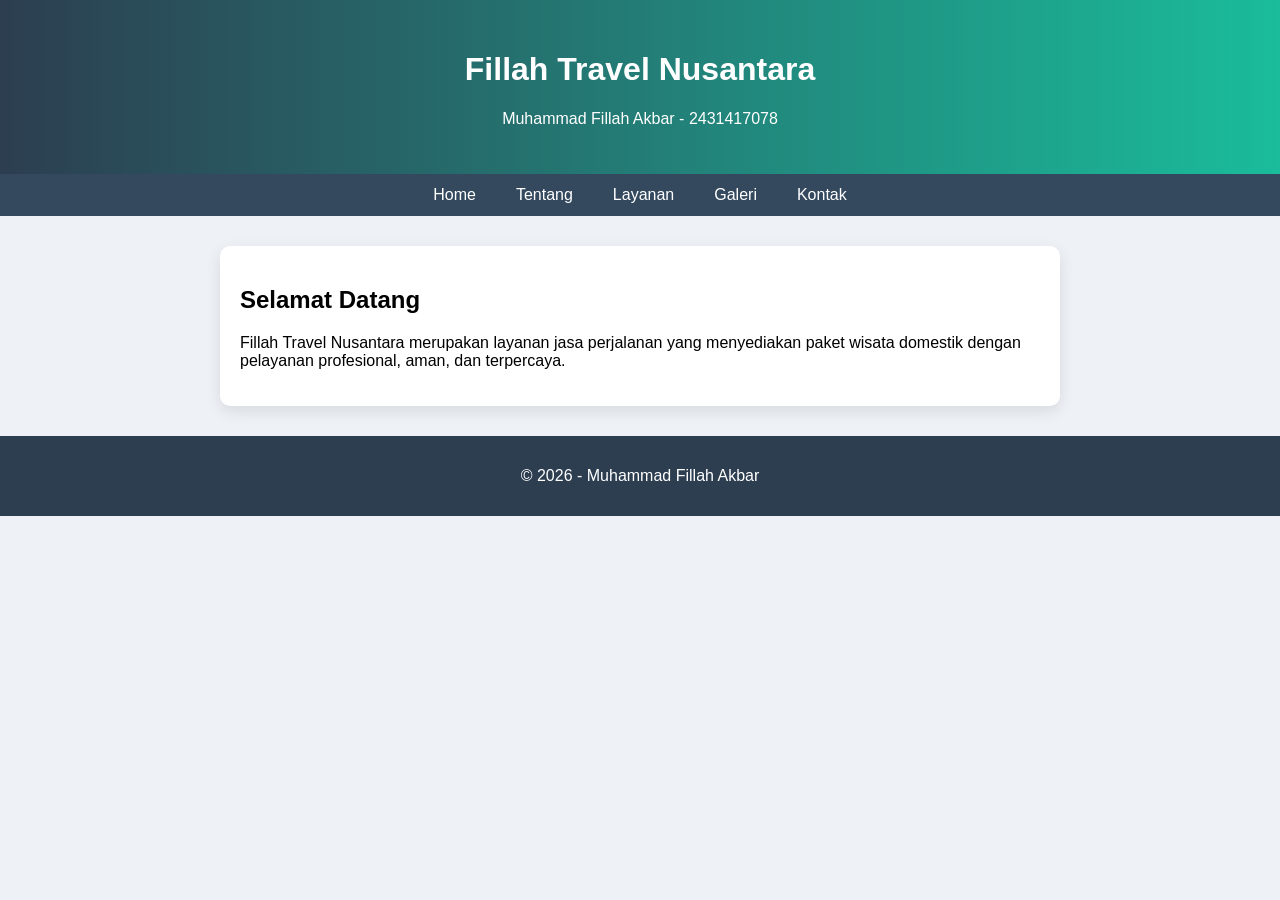
<file: index.html>
<!DOCTYPE html>
<html lang="id">
<head>
    <meta charset="UTF-8">
    <title>Fillah Travel Nusantara</title>
    <link rel="stylesheet" href="style.css">
</head>
<body>

<header>
    <h1>Fillah Travel Nusantara</h1>
    <p>Muhammad Fillah Akbar - 2431417078</p>
</header>

<nav>
    <a href="index.html">Home</a>
    <a href="tentang.html">Tentang</a>
    <a href="layanan.html">Layanan</a>
    <a href="galeri.html">Galeri</a>
    <a href="kontak.html">Kontak</a>
</nav>

<section>
    <h2>Selamat Datang</h2>
    <p>
        Fillah Travel Nusantara merupakan layanan jasa perjalanan yang menyediakan
        paket wisata domestik dengan pelayanan profesional, aman, dan terpercaya.
    </p>
</section>

<footer>
    <p>&copy; 2026 - Muhammad Fillah Akbar</p>
</footer>

</body>
</html>
</file>
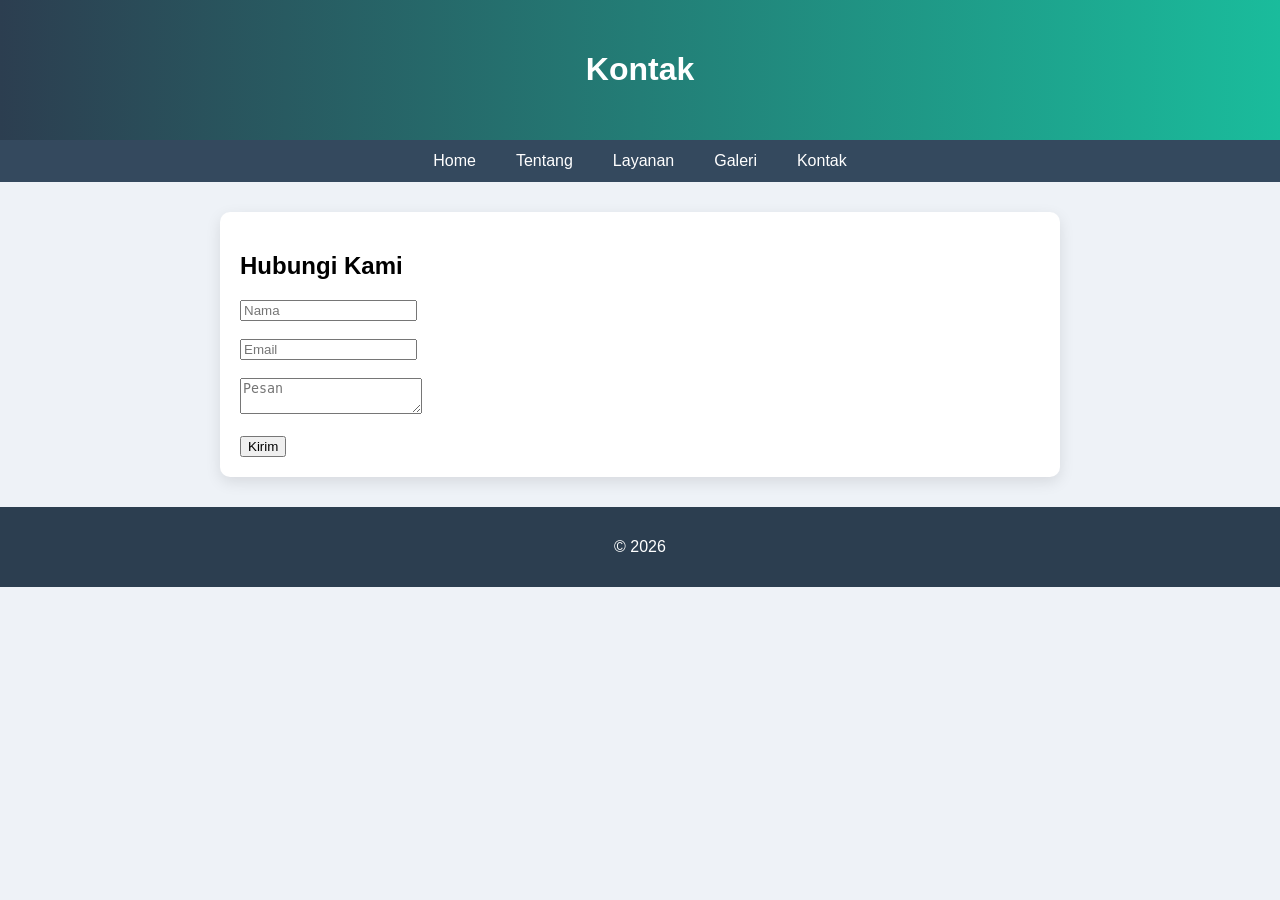
<file: kontak.html>
<!DOCTYPE html>
<html lang="id">
<head>
    <meta charset="UTF-8">
    <title>Kontak</title>
    <link rel="stylesheet" href="style.css">
    <script src="script.js"></script>
</head>
<body>

<header>
    <h1>Kontak</h1>
</header>

<nav>
    <a href="index.html">Home</a>
    <a href="tentang.html">Tentang</a>
    <a href="layanan.html">Layanan</a>
    <a href="galeri.html">Galeri</a>
    <a href="kontak.html">Kontak</a>
</nav>

<section>
    <h2>Hubungi Kami</h2>

    <input type="text" id="nama" placeholder="Nama"><br><br>
    <input type="email" id="email" placeholder="Email"><br><br>
    <textarea id="pesan" placeholder="Pesan"></textarea><br><br>

    <button onclick="kirimPesan()">Kirim</button>
</section>

<footer>
    <p>&copy; 2026</p>
</footer>

</body>
</html>
</file>
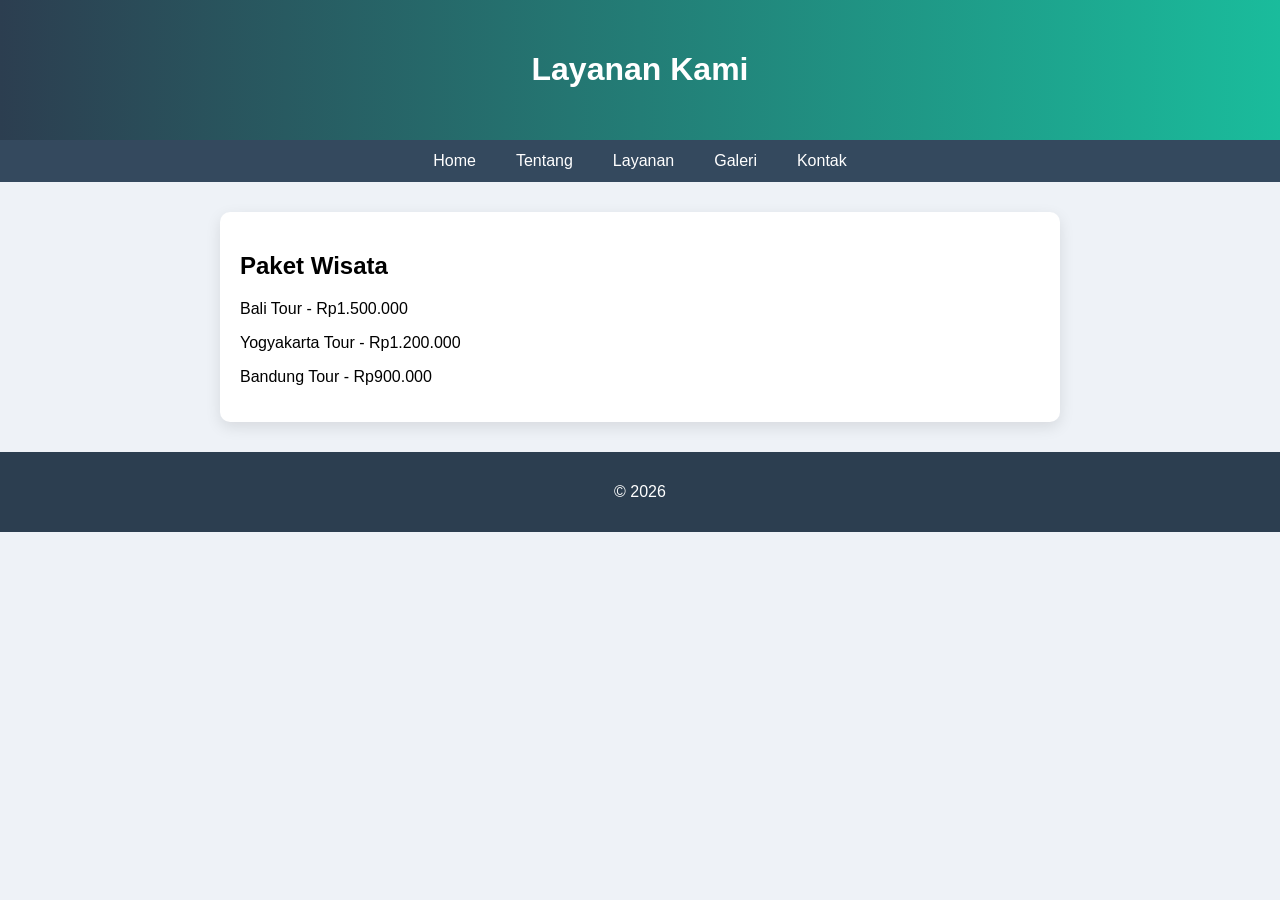
<file: layanan.html>
<!DOCTYPE html>
<html lang="id">
<head>
    <meta charset="UTF-8">
    <title>Layanan</title>
    <link rel="stylesheet" href="style.css">
</head>
<body>

<header>
    <h1>Layanan Kami</h1>
</header>

<nav>
    <a href="index.html">Home</a>
    <a href="tentang.html">Tentang</a>
    <a href="layanan.html">Layanan</a>
    <a href="galeri.html">Galeri</a>
    <a href="kontak.html">Kontak</a>
</nav>

<section>
    <h2>Paket Wisata</h2>

    <p>Bali Tour - Rp1.500.000</p>
    <p>Yogyakarta Tour - Rp1.200.000</p>
    <p>Bandung Tour - Rp900.000</p>

</section>

<footer>
    <p>&copy; 2026</p>
</footer>

</body>
</html>
</file>
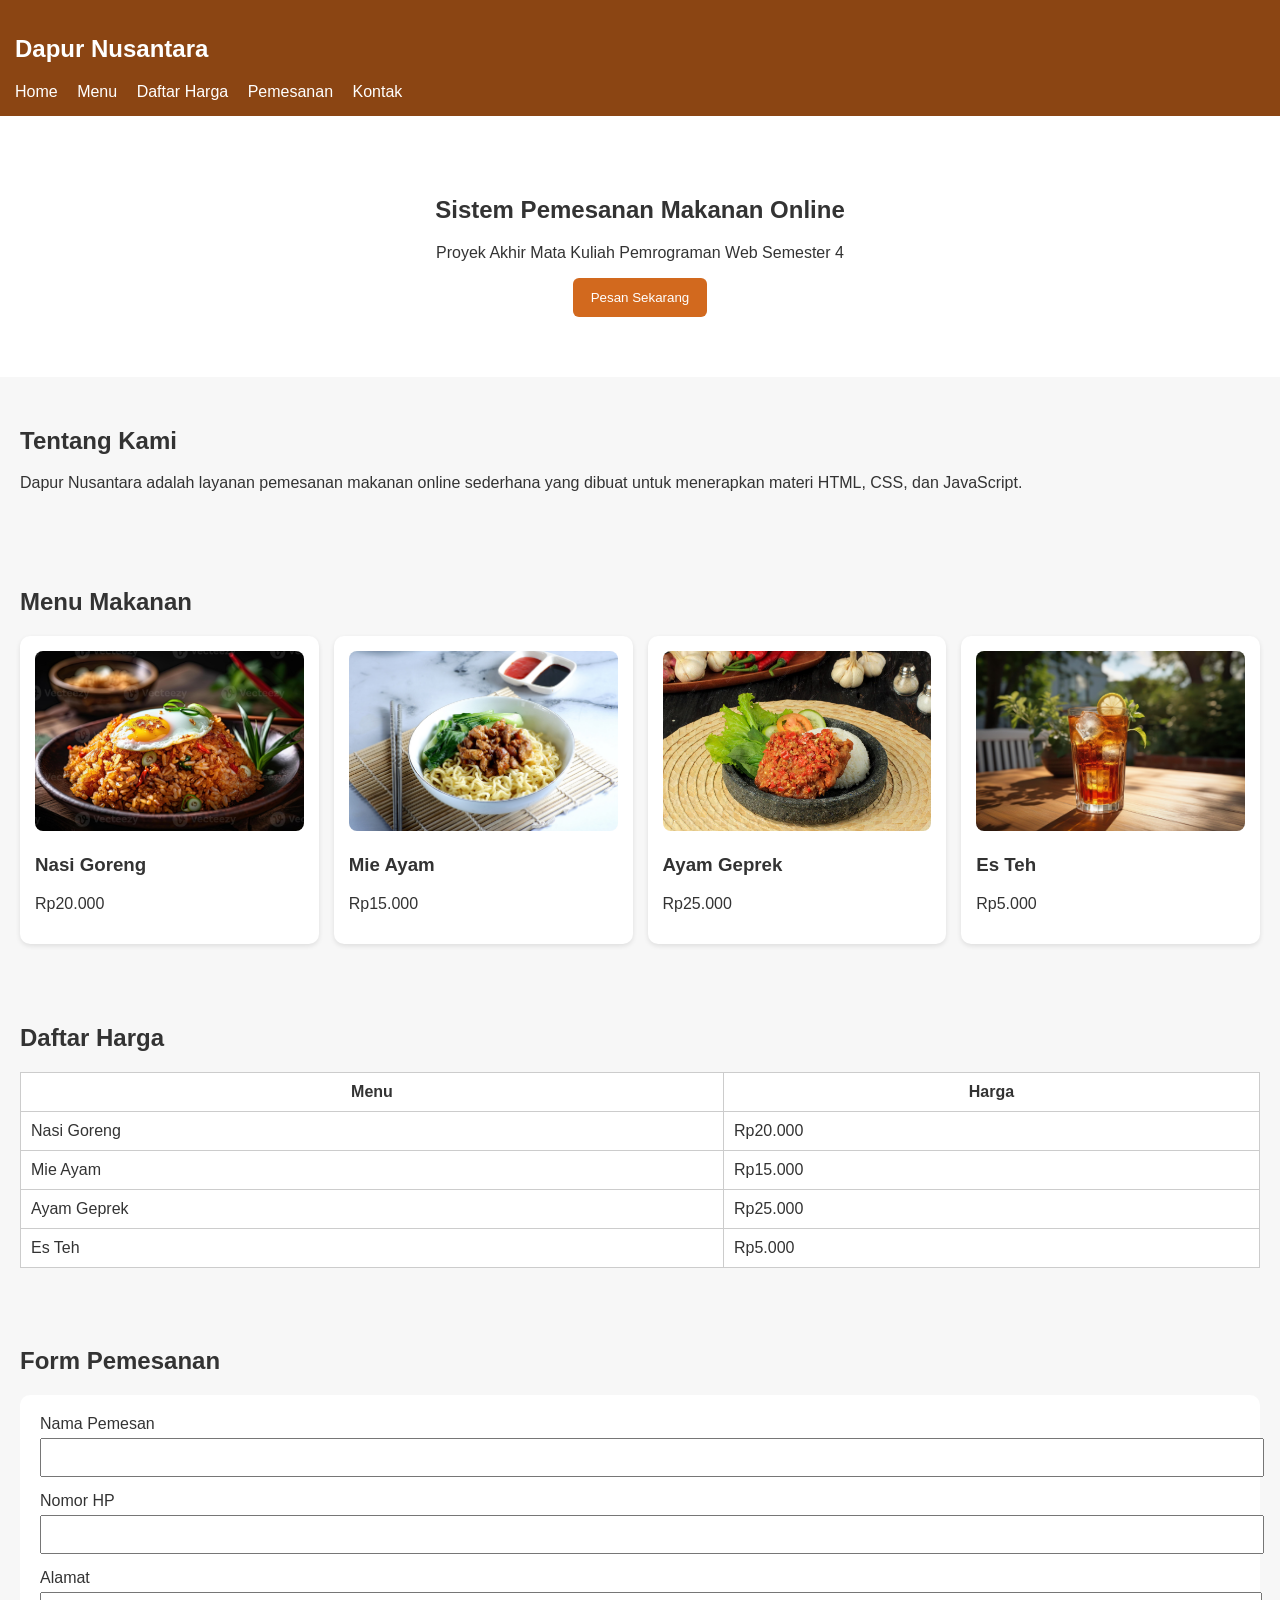
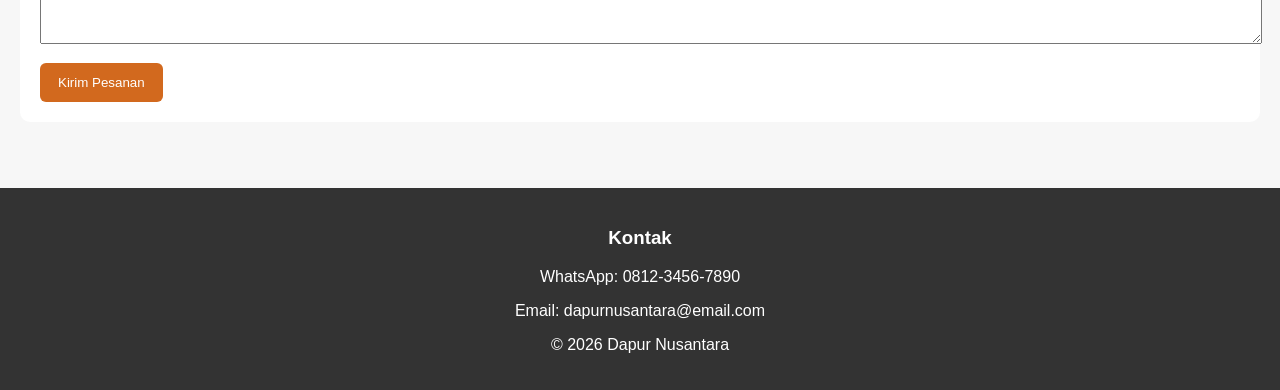
<file: Pembeli.html>
<!DOCTYPE html>
<html lang="id">
<head>
<meta charset="UTF-8">
<meta name="viewport" content="width=device-width, initial-scale=1.0">
<title>Dapur Nusantara - Proyek Akhir Pemrograman Web</title>
<style>
body{font-family:Arial,sans-serif;margin:0;background:#f7f7f7;color:#333}
header{background:#8B4513;color:white;padding:15px;position:sticky;top:0}
nav a{color:white;text-decoration:none;margin-right:15px}
.hero{padding:60px 20px;text-align:center;background:#fff}
section{padding:30px 20px}
.cards{display:grid;grid-template-columns:repeat(auto-fit,minmax(220px,1fr));gap:15px}
.card{background:white;padding:15px;border-radius:10px;box-shadow:0 2px 5px rgba(0,0,0,.1)}
img{width:100%;height:180px;object-fit:cover;border-radius:8px}
table{width:100%;border-collapse:collapse;background:white}
th,td{border:1px solid #ccc;padding:10px}
form{background:white;padding:20px;border-radius:10px}
input,textarea{width:100%;padding:10px;margin:5px 0 15px}
button{background:#d2691e;color:white;border:none;padding:12px 18px;border-radius:6px;cursor:pointer}
footer{background:#333;color:white;text-align:center;padding:20px;margin-top:20px}
</style>
</head>
<body>
<header>
<h2>Dapur Nusantara</h2>
<nav>
<a href="#home">Home</a>
<a href="#menu">Menu</a>
<a href="#harga">Daftar Harga</a>
<a href="#pesan">Pemesanan</a>
<a href="#kontak">Kontak</a>
</nav>
</header>

<section id="home" class="hero">
<h1>Sistem Pemesanan Makanan Online</h1>
<p>Proyek Akhir Mata Kuliah Pemrograman Web Semester 4</p>
<button onclick="document.getElementById('pesan').scrollIntoView()">Pesan Sekarang</button>
</section>

<section>
<h2>Tentang Kami</h2>
<article>
<p>Dapur Nusantara adalah layanan pemesanan makanan online sederhana yang dibuat untuk menerapkan materi HTML, CSS, dan JavaScript.</p>
</article>
</section>

<section id="menu">
<h2>Menu Makanan</h2>
<div class="cards">
<div class="card"><img src="nasigoreng.jpg"><h3>Nasi Goreng</h3><p>Rp20.000</p></div>
<div class="card"><img src="mie ayammm.jpg"><h3>Mie Ayam</h3><p>Rp15.000</p></div>
<div class="card"><img src="ayam geprek.avif"><h3>Ayam Geprek</h3><p>Rp25.000</p></div>
<div class="card"><img src="es teh.jpg"><h3>Es Teh</h3><p>Rp5.000</p></div>
</div>
</section>

<section id="harga">
<h2>Daftar Harga</h2>
<table>
<tr><th>Menu</th><th>Harga</th></tr>
<tr><td>Nasi Goreng</td><td>Rp20.000</td></tr>
<tr><td>Mie Ayam</td><td>Rp15.000</td></tr>
<tr><td>Ayam Geprek</td><td>Rp25.000</td></tr>
<tr><td>Es Teh</td><td>Rp5.000</td></tr>
</table>
</section>

<section id="pesan">
<h2>Form Pemesanan</h2>
<form onsubmit="kirim(event)">
<label>Nama Pemesan</label>
<input required>
<label>Nomor HP</label>
<input type="tel" required>
<label>Alamat</label>
<textarea required></textarea>
<button type="submit">Kirim Pesanan</button>
</form>
<p id="hasil"></p>
</section>

<footer id="kontak">
<h3>Kontak</h3>
<p>WhatsApp: 0812-3456-7890</p>
<p>Email: dapurnusantara@email.com</p>
<p>© 2026 Dapur Nusantara</p>
</footer>

<script>
function kirim(e){
e.preventDefault();
document.getElementById('hasil').innerHTML='✅ Pesanan berhasil dikirim (simulasi).';
}
</script>
</body>
</html>
</file>
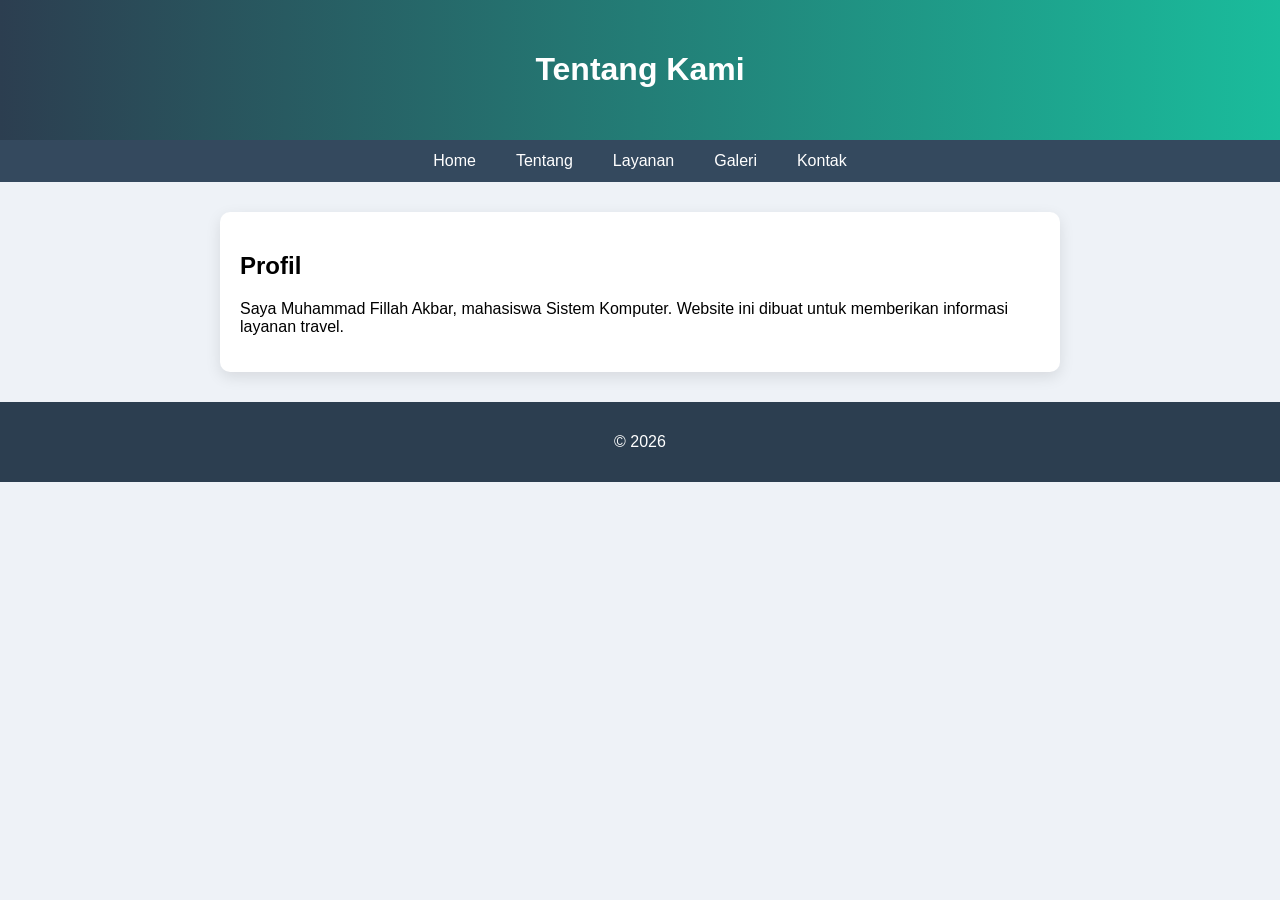
<file: tentang.html>
<!DOCTYPE html>
<html lang="id">
<head>
    <meta charset="UTF-8">
    <title>Tentang</title>
    <link rel="stylesheet" href="style.css">
</head>
<body>

<header>
    <h1>Tentang Kami</h1>
</header>

<nav>
    <a href="index.html">Home</a>
    <a href="tentang.html">Tentang</a>
    <a href="layanan.html">Layanan</a>
    <a href="galeri.html">Galeri</a>
    <a href="kontak.html">Kontak</a>
</nav>

<section>
    <h2>Profil</h2>
    <p>
        Saya Muhammad Fillah Akbar, mahasiswa Sistem Komputer.
        Website ini dibuat untuk memberikan informasi layanan travel.
    </p>
</section>

<footer>
    <p>&copy; 2026</p>
</footer>

</body>
</html>
</file>
<file: style.css>
body {
    font-family: 'Segoe UI', sans-serif;
    margin: 0;
    background-color: #eef2f7;
}

/* HEADER */
header {
    background: linear-gradient(90deg, #2c3e50, #1abc9c);
    color: white;
    text-align: center;
    padding: 30px 10px;
}

/* NAVBAR */
nav {
    display: flex;
    justify-content: center;
    background-color: #34495e;
}

nav a {
    color: white;
    padding: 12px 20px;
    text-decoration: none;
    transition: 0.3s;
}

nav a:hover {
    background-color: #1abc9c;
    border-radius: 5px;
}

/* CONTENT */
section {
    max-width: 800px;
    margin: 30px auto;
    background: white;
    padding: 20px;
    border-radius: 10px;
    box-shadow: 0 5px 15px rgba(0,0,0,0.1);
}

/* FOOTER */
footer {
    background-color: #2c3e50;
    color: white;
    text-align: center;
    padding: 15px;
    margin-top: 20px;
}
</file>
